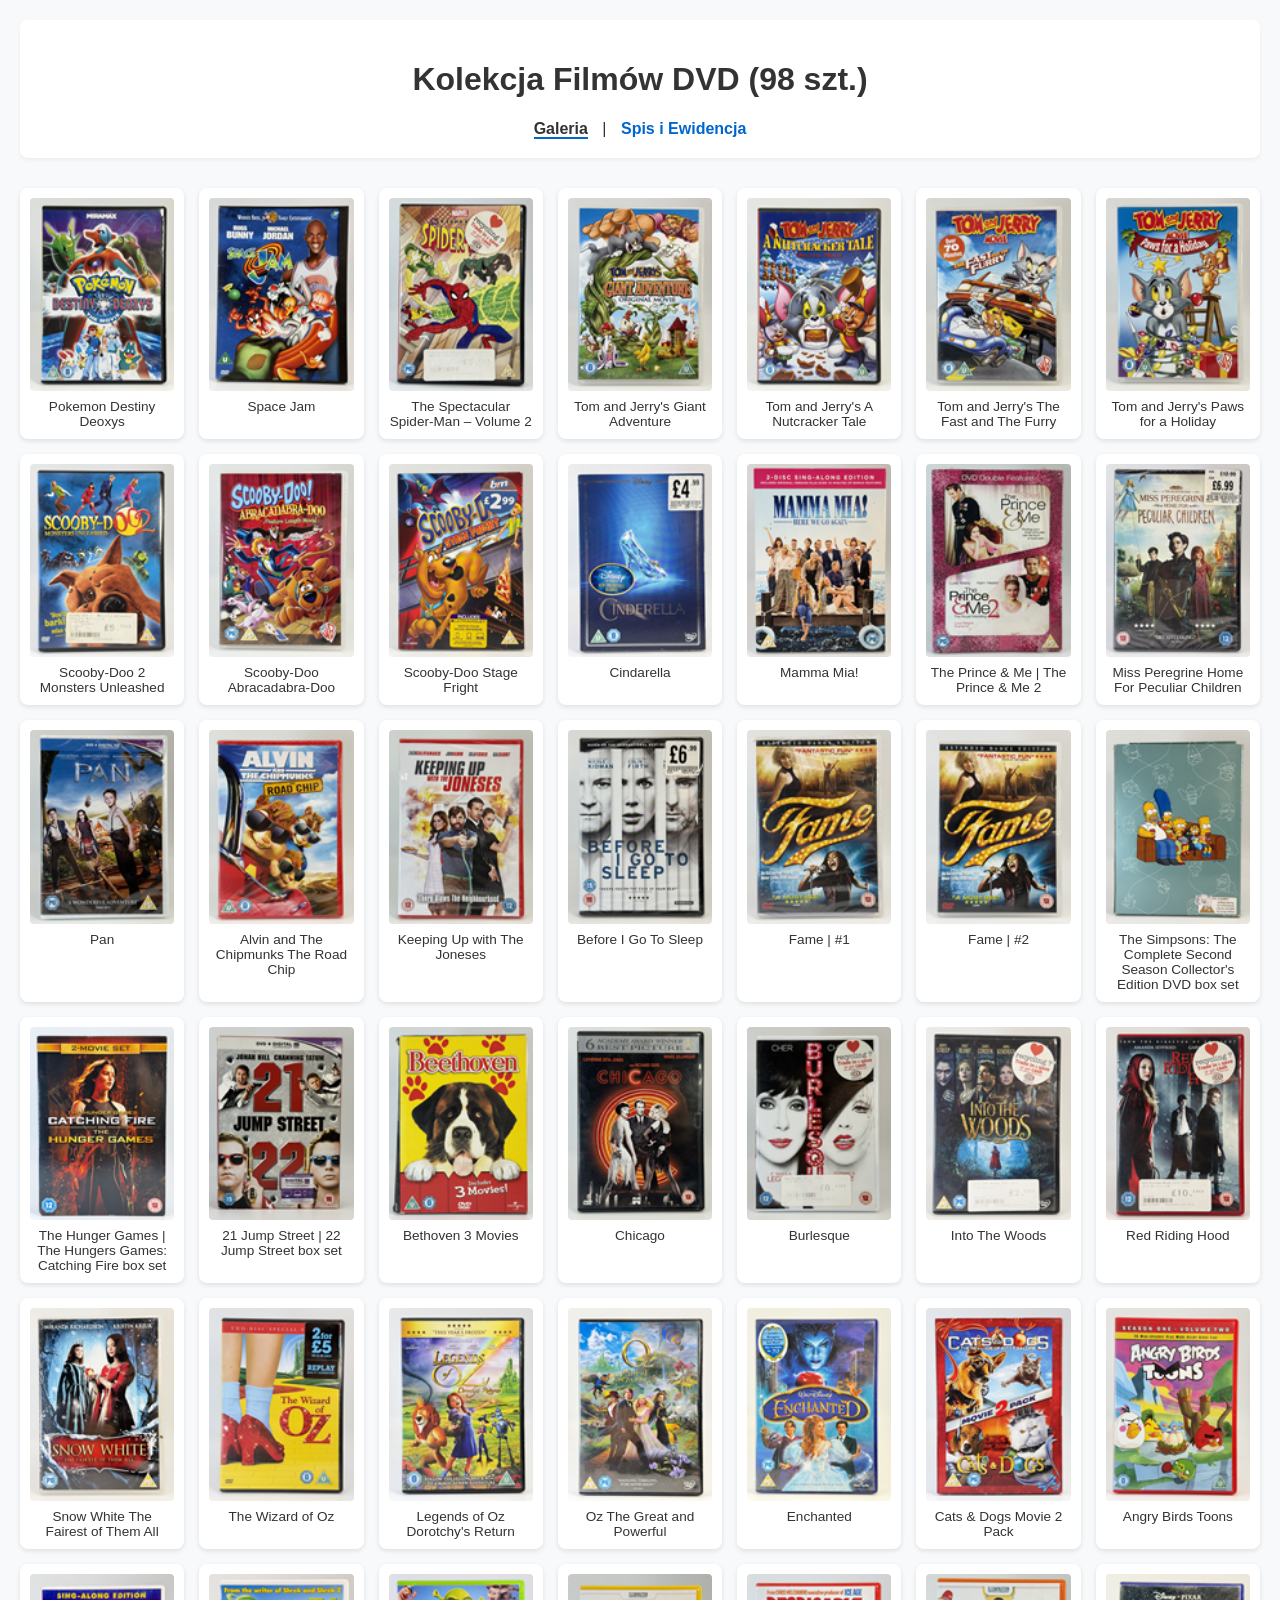
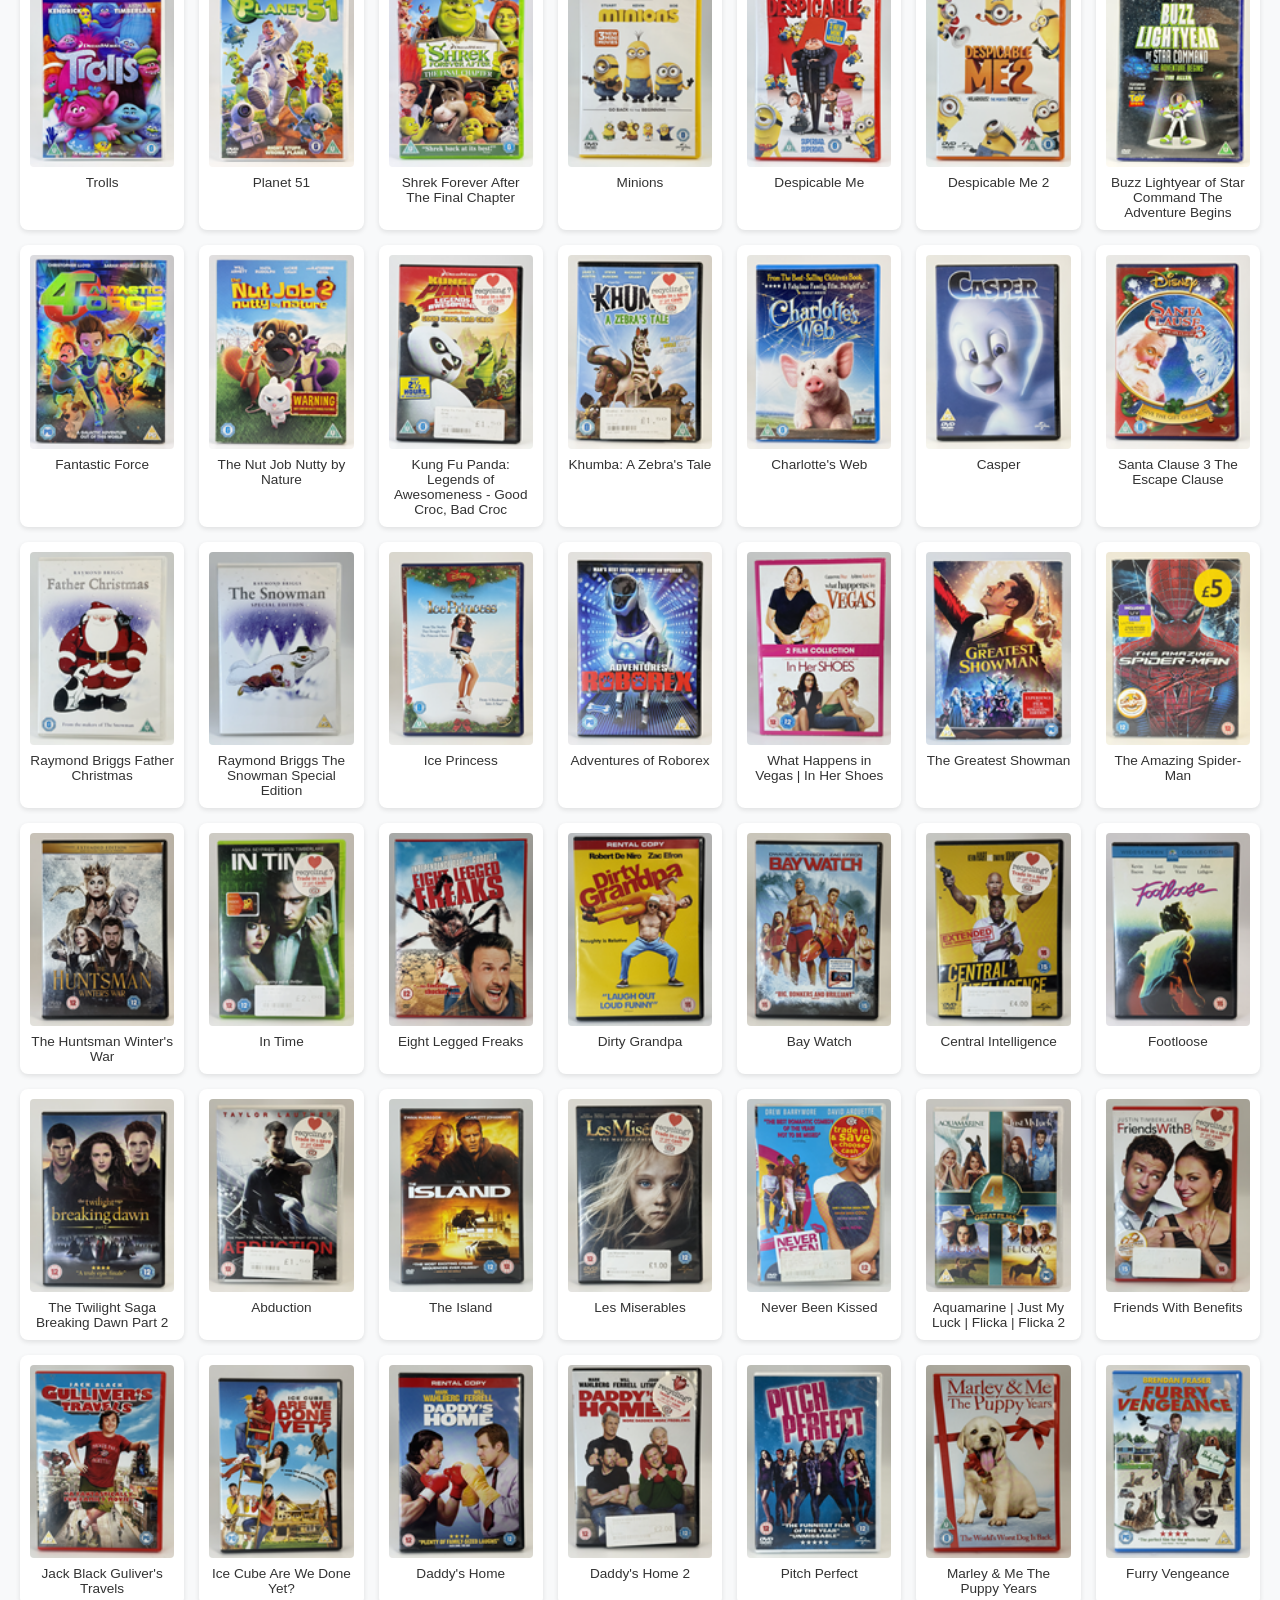
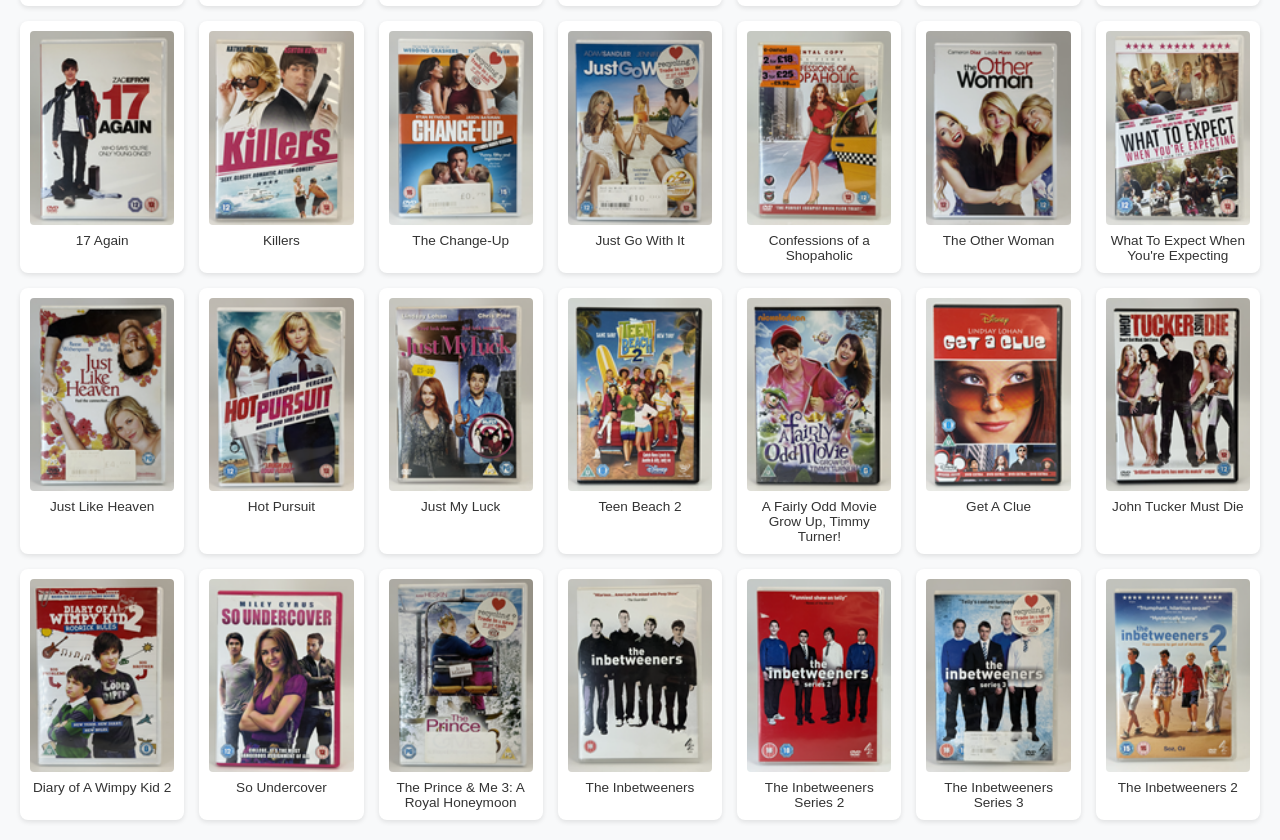
<file: index.html>
<!DOCTYPE html>
<html lang="pl">
<head>
  <meta charset="UTF-8">
  <meta name="viewport" content="width=device-width, initial-scale=1.0">
  <title>Kolekcja DVD - Galeria</title>
  <link rel="stylesheet" href="style.css">
  <link rel="stylesheet" href="https://cdn.jsdelivr.net/npm/@fancyapps/ui@5.0/dist/fancybox/fancybox.css"/>
</head>
<body>
  <header>
    <h1>Kolekcja Filmów DVD (98 szt.)</h1>
    <nav>
      <a href="index.html" class="active">Galeria</a> | 
      <a href="cennik.html">Spis i Ewidencja</a>
    </nav>
  </header>

  <main>
    <div id="gallery" class="grid-container"></div>
  </main>

  <script src="https://cdn.jsdelivr.net/npm/@fancyapps/ui@5.0/dist/fancybox/fancybox.umd.js"></script>
  <script>
    fetch('data.json')
      .then(response => response.json())
      .then(data => {
        const gallery = document.getElementById('gallery');
        data.forEach(item => {
          const card = document.createElement('div');
          card.className = 'card';
          card.innerHTML = `
            <a href="DVD/${item.img}" data-fancybox="gallery" data-caption="${item.title} (${item.gbp} / ${item.pln})">
              <img src="ico/${item.thumb}" alt="${item.title}" loading="lazy">
            </a>
            <p>${item.title}</p>
          `;
          gallery.appendChild(card);
        });
        Fancybox.bind("[data-fancybox]", {});
      });
  </script>
</body>
</html>
</file>
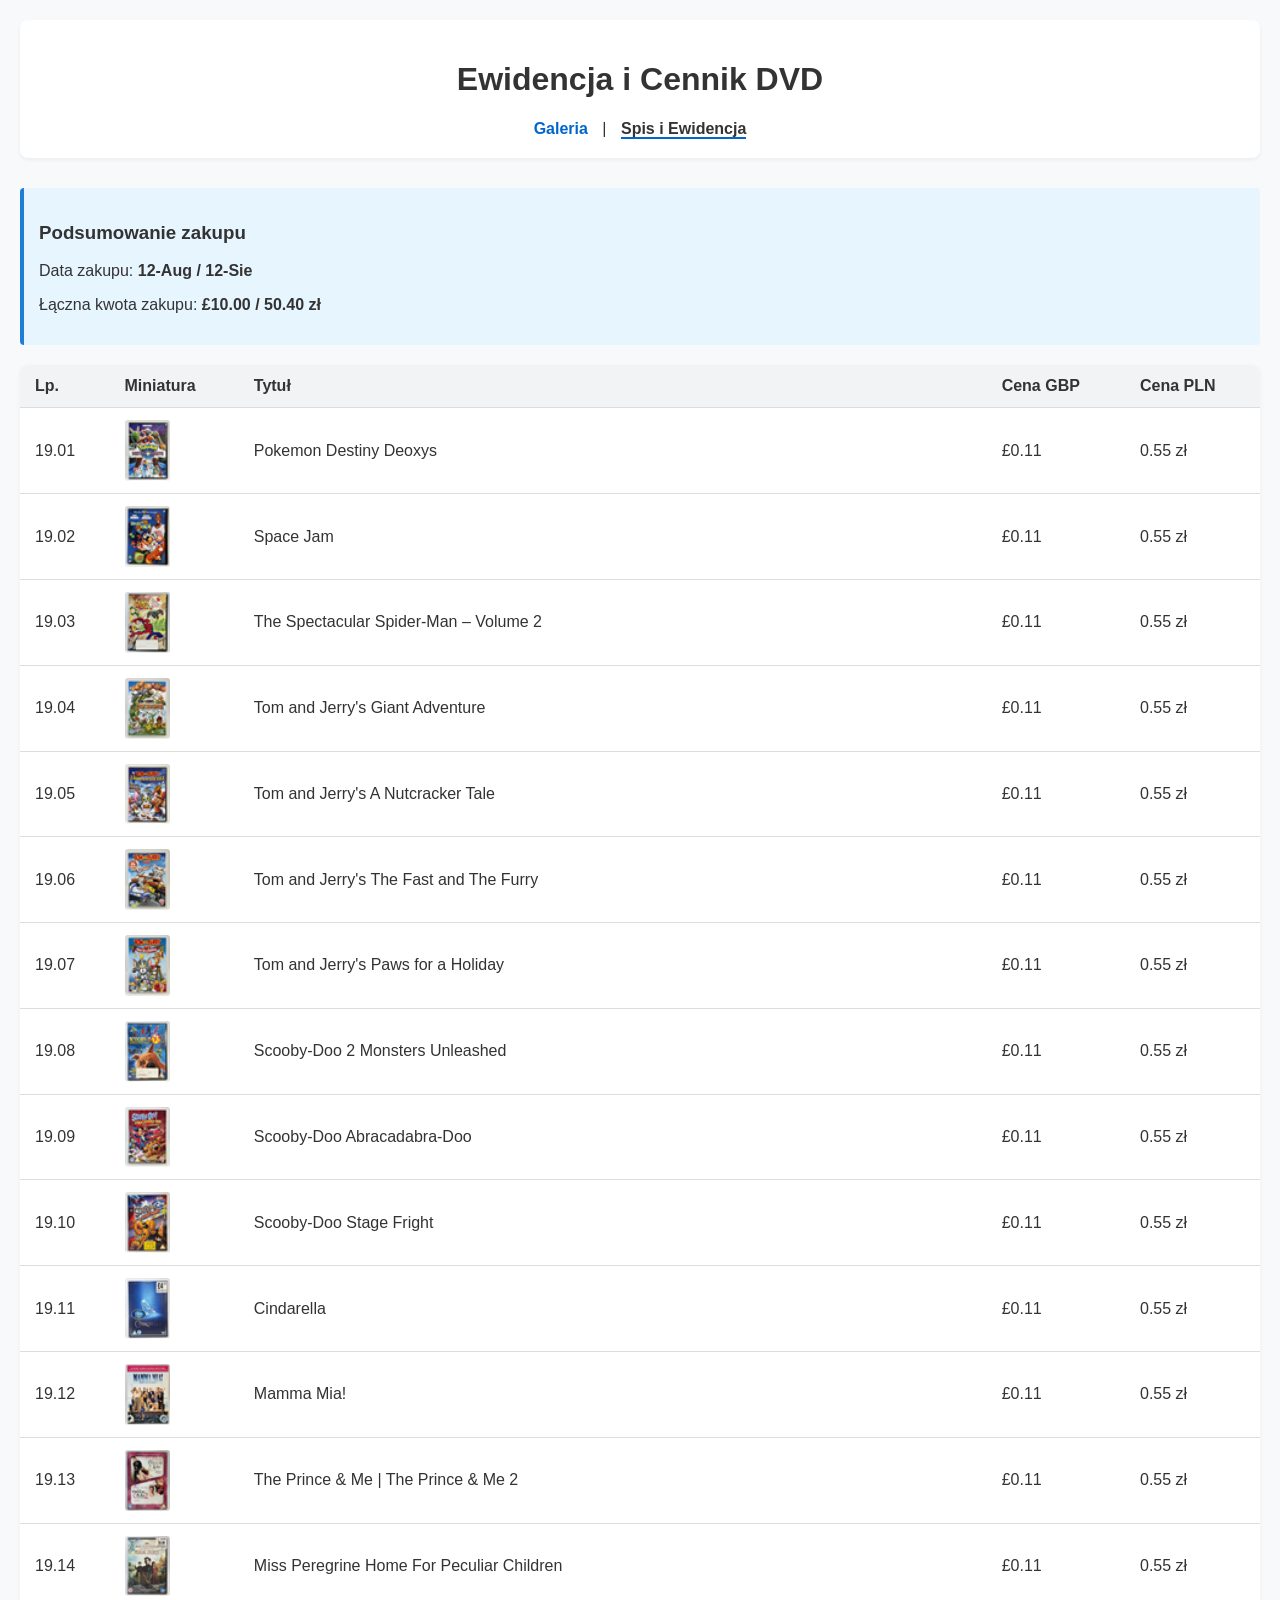
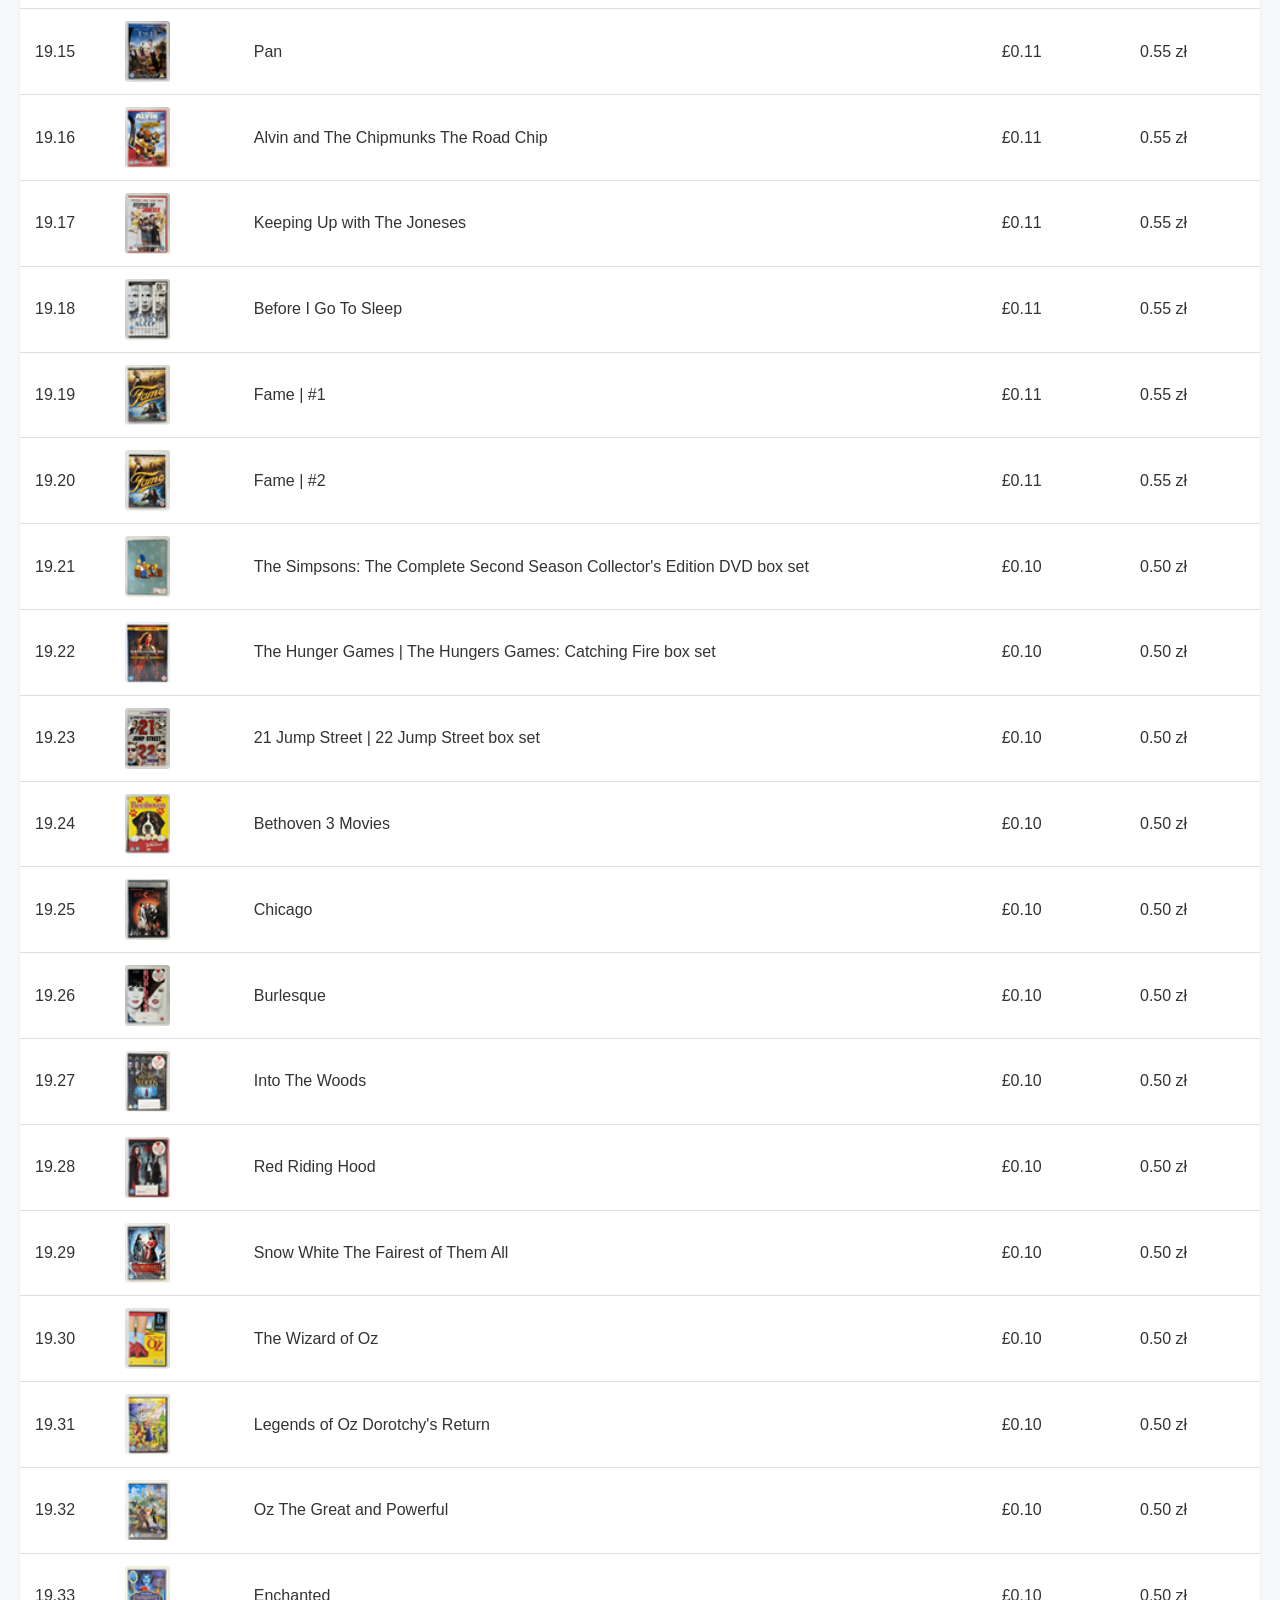
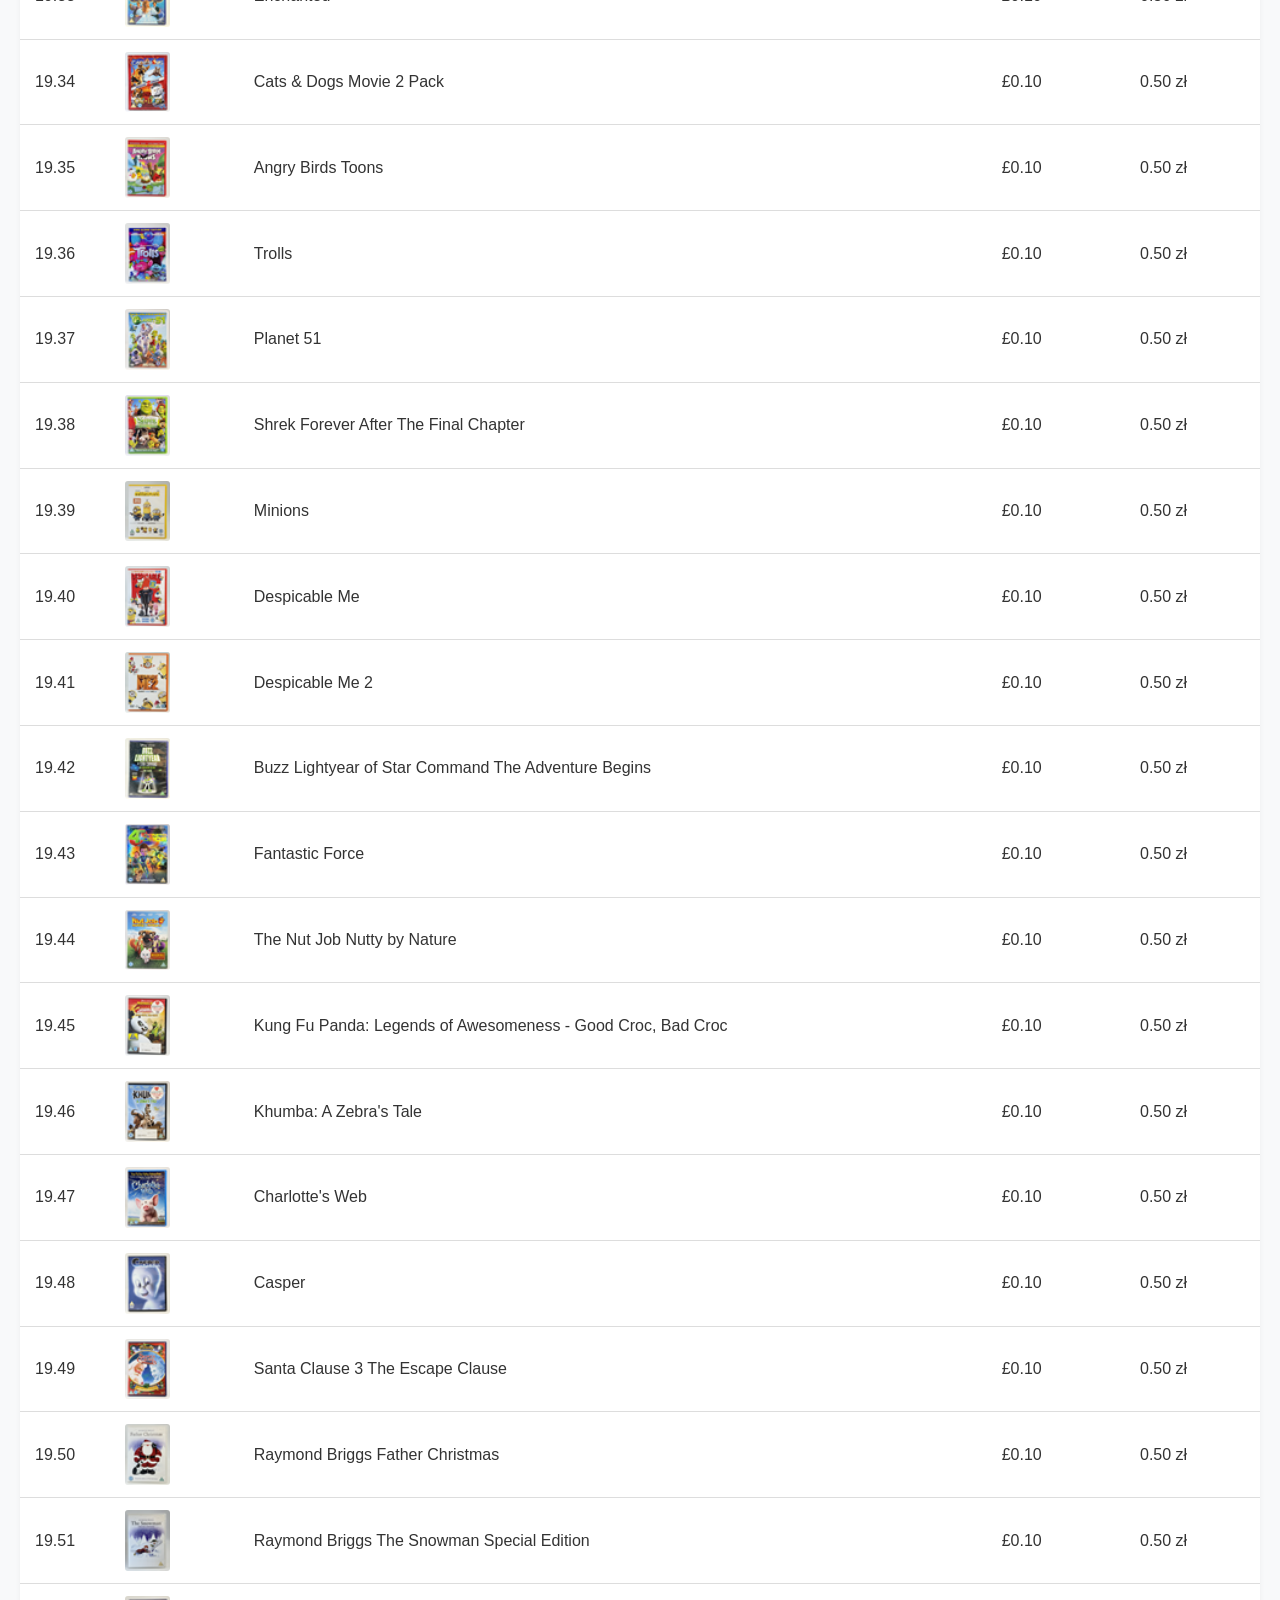
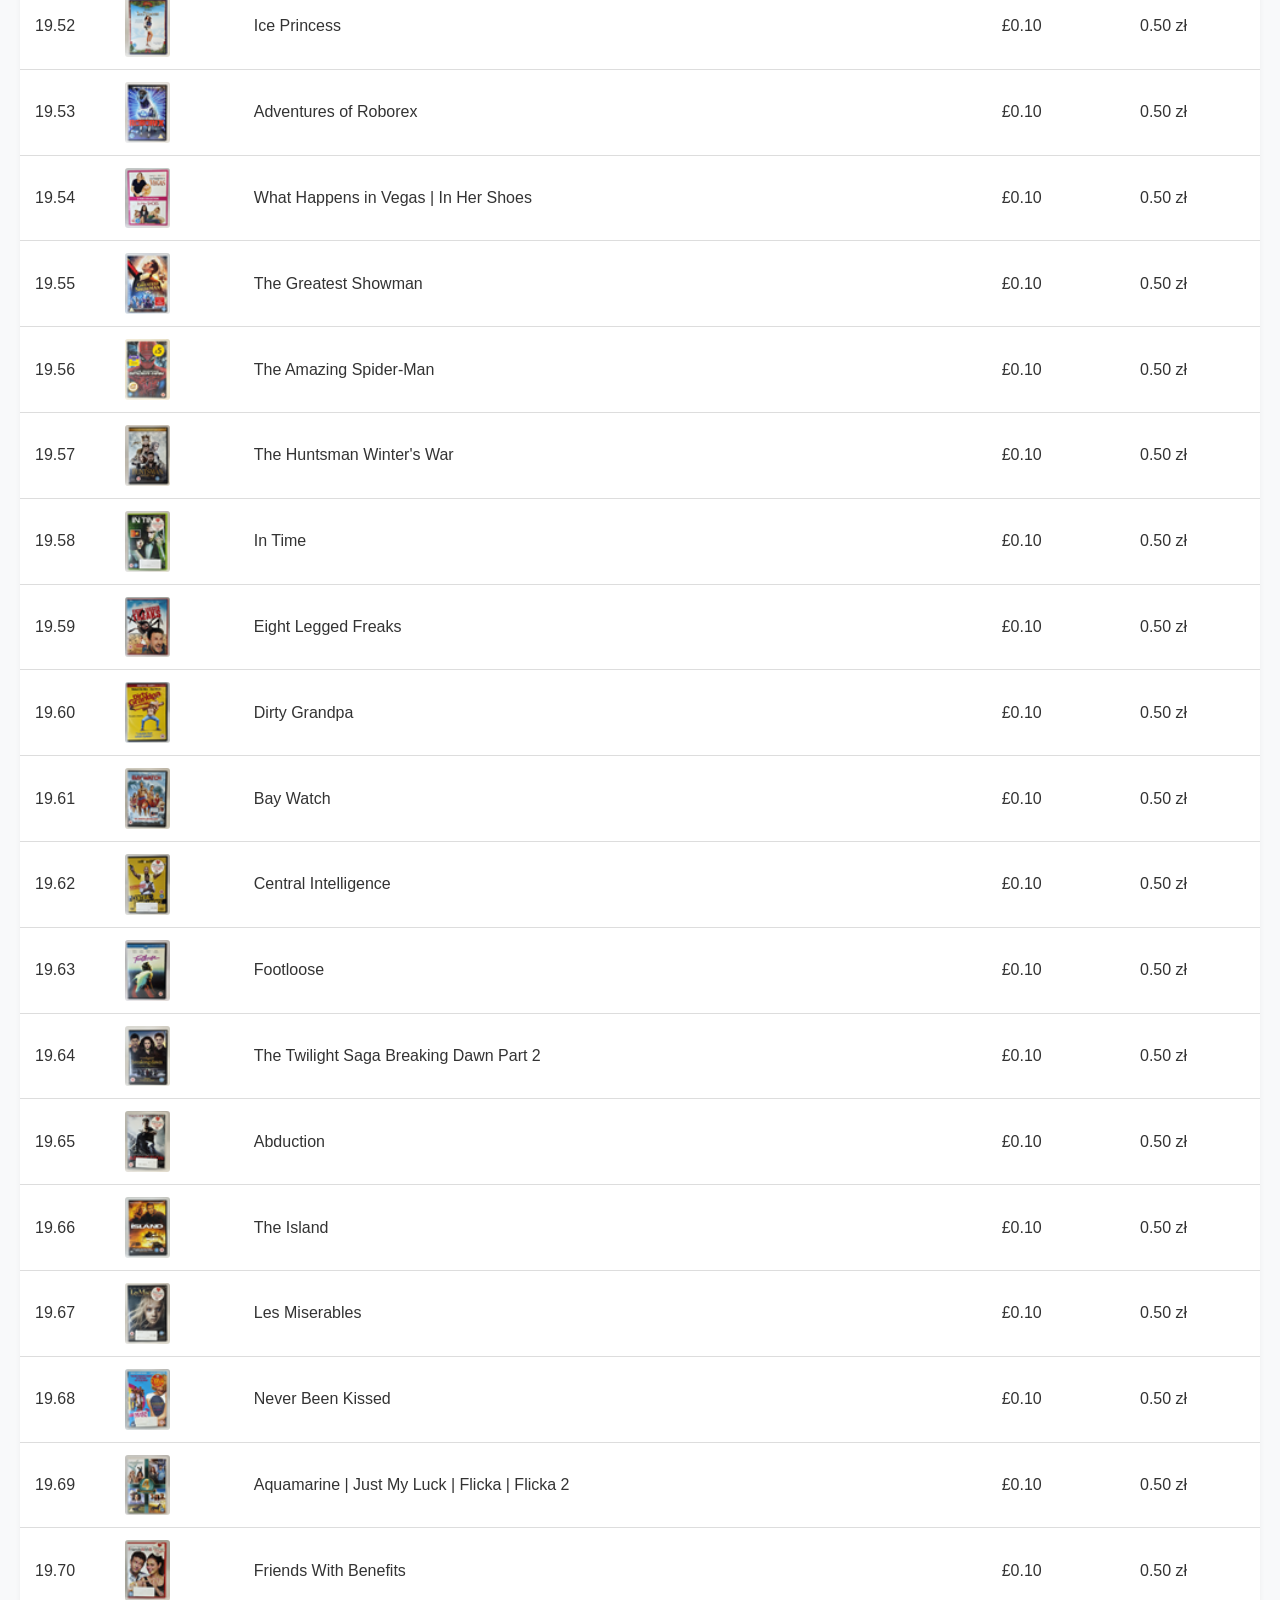
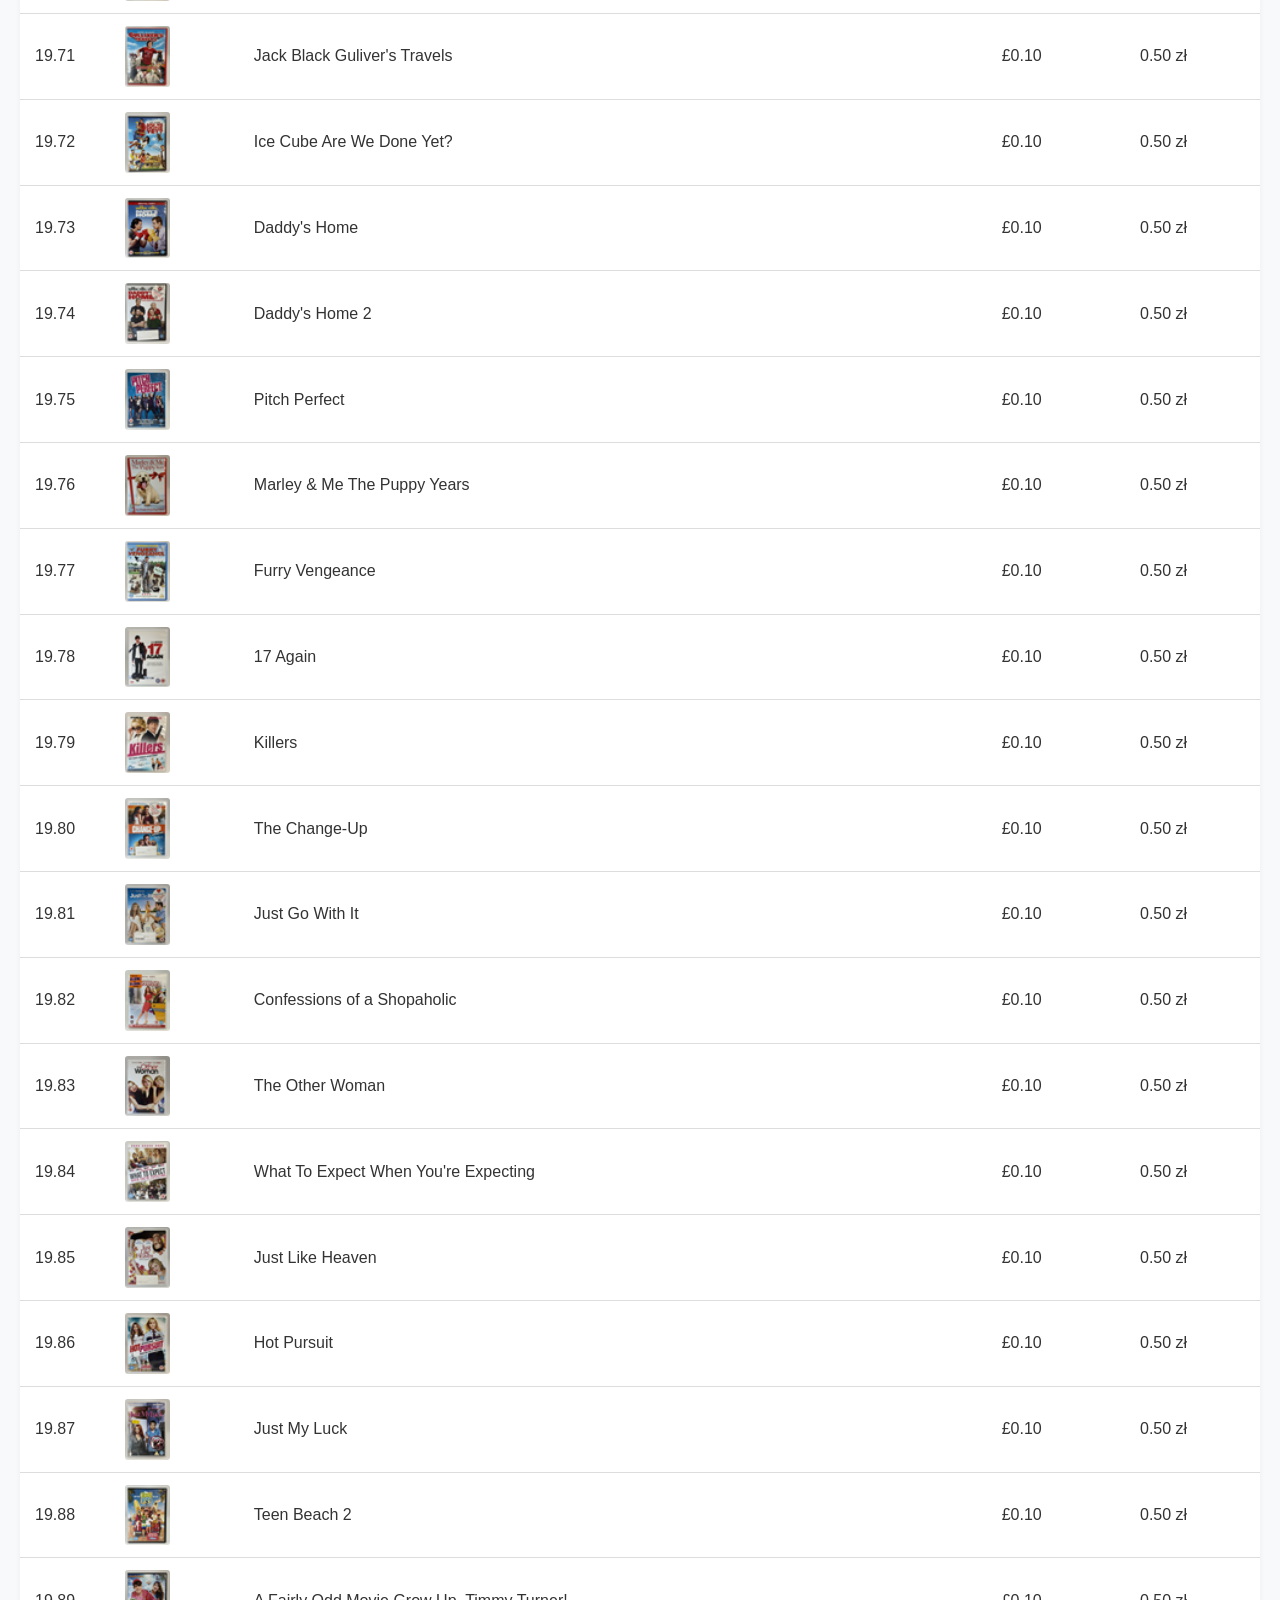
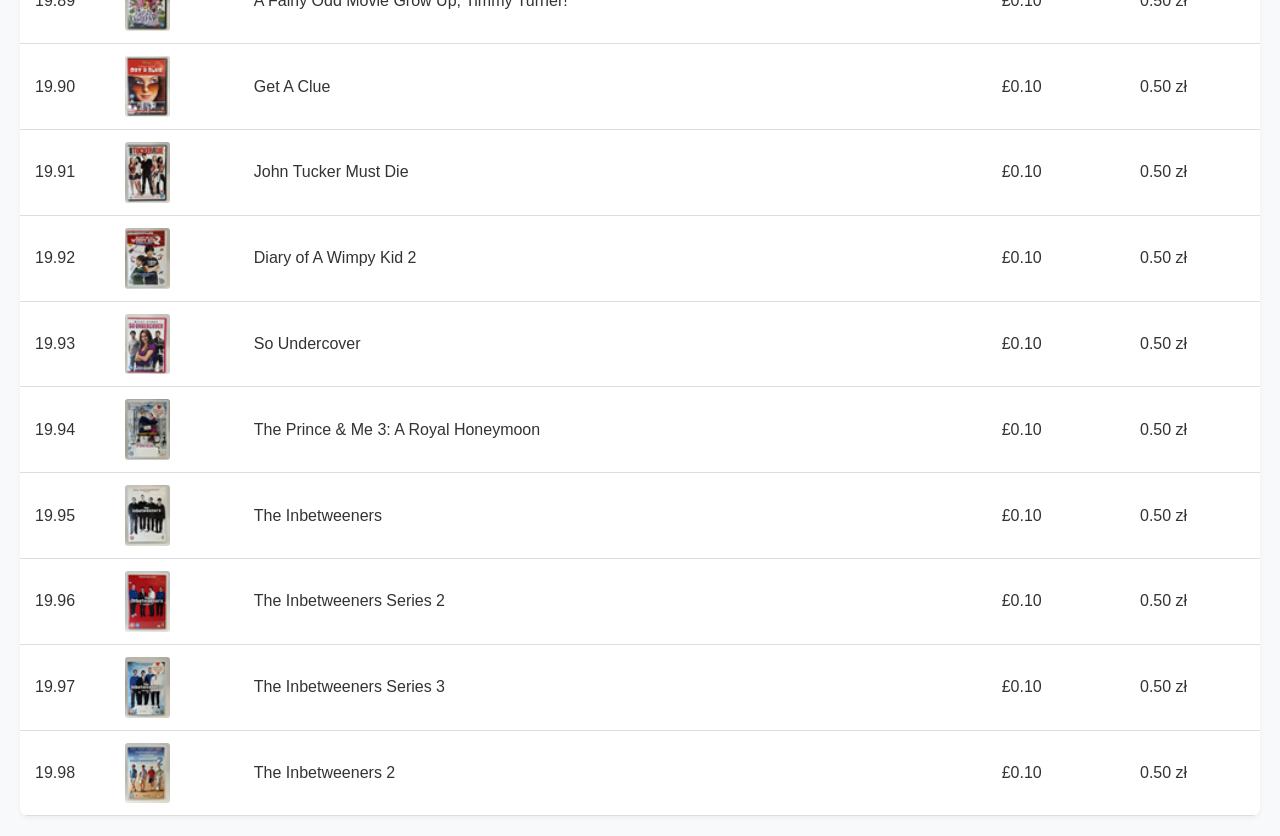
<file: cennik.html>
<!DOCTYPE html>
<html lang="pl">
<head>
  <meta charset="UTF-8">
  <meta name="viewport" content="width=device-width, initial-scale=1.0">
  <title>Ewidencja DVD</title>
  <link rel="stylesheet" href="style.css">
</head>
<body>
  <header>
    <h1>Ewidencja i Cennik DVD</h1>
    <nav>
      <a href="index.html">Galeria</a> | 
      <a href="cennik.html" class="active">Spis i Ewidencja</a>
    </nav>
  </header>

  <main>
    <section class="summary">
      <h3>Podsumowanie zakupu</h3>
      <p>Data zakupu: <strong>12-Aug / 12-Sie</strong></p>
      <p>Łączna kwota zakupu: <strong>£10.00 / 50.40 zł</strong></p>
    </section>

    <table id="dvd-table">
      <thead>
        <tr>
          <th>Lp.</th>
          <th>Miniatura</th>
          <th>Tytuł</th>
          <th>Cena GBP</th>
          <th>Cena PLN</th>
        </tr>
      </thead>
      <tbody></tbody>
    </table>
  </main>

  <script>
    fetch('data.json')
      .then(res => res.json())
      .then(data => {
        const tbody = document.querySelector('#dvd-table tbody');
        data.forEach(item => {
          const row = document.createElement('tr');
          row.innerHTML = `
            <td>${item.id}</td>
            <td>
              <a href="DVD/${item.img}" target="_blank">
                <img src="ico2/${item.thumb}" class="table-thumb" alt="">
              </a>
            </td>
            <td>${item.title}</td>
            <td>${item.gbp}</td>
            <td>${item.pln}</td>
          `;
          tbody.appendChild(row);
        });
      });
  </script>
</body>
</html>
</file>
<file: style.css>
body {
  font-family: 'Segoe UI', Tahoma, Geneva, Verdana, sans-serif;
  margin: 0;
  padding: 20px;
  background-color: #f8f9fa;
  color: #333;
}

header {
  text-align: center;
  margin-bottom: 30px;
  background: #fff;
  padding: 20px;
  border-radius: 8px;
  box-shadow: 0 2px 4px rgba(0,0,0,0.05);
}

nav a {
  margin: 0 10px;
  text-decoration: none;
  font-weight: bold;
  color: #0066cc;
}

nav a.active {
  color: #333;
  border-bottom: 2px solid #0066cc;
}

/* Siatka Galerii */
.grid-container {
  display: grid;
  grid-template-columns: repeat(auto-fill, minmax(150px, 1fr));
  gap: 15px;
}

.card {
  background: #fff;
  border-radius: 8px;
  padding: 10px;
  text-align: center;
  box-shadow: 0 2px 5px rgba(0,0,0,0.1);
  transition: transform 0.2s;
}

.card:hover {
  transform: translateY(-4px);
}

.card img {
  width: 100%;
  height: auto;
  border-radius: 4px;
  display: block;
}

.card p {
  font-size: 0.85rem;
  margin: 8px 0 0 0;
  font-weight: 500;
}

/* Tabela Ewidencji */
table {
  width: 100%;
  border-collapse: collapse;
  background: #fff;
  box-shadow: 0 2px 5px rgba(0,0,0,0.05);
  border-radius: 8px;
  overflow: hidden;
}

th, td {
  padding: 12px 15px;
  border-bottom: 1px solid #ddd;
  text-align: left;
}

th {
  background-color: #f1f3f5;
}

.table-thumb {
  width: 45px;
  height: auto;
  border-radius: 3px;
  display: block;
}

.summary {
  background: #e7f5ff;
  border-left: 4px solid #1c7ed6;
  padding: 15px;
  border-radius: 4px;
  margin-bottom: 20px;
}
</file>
